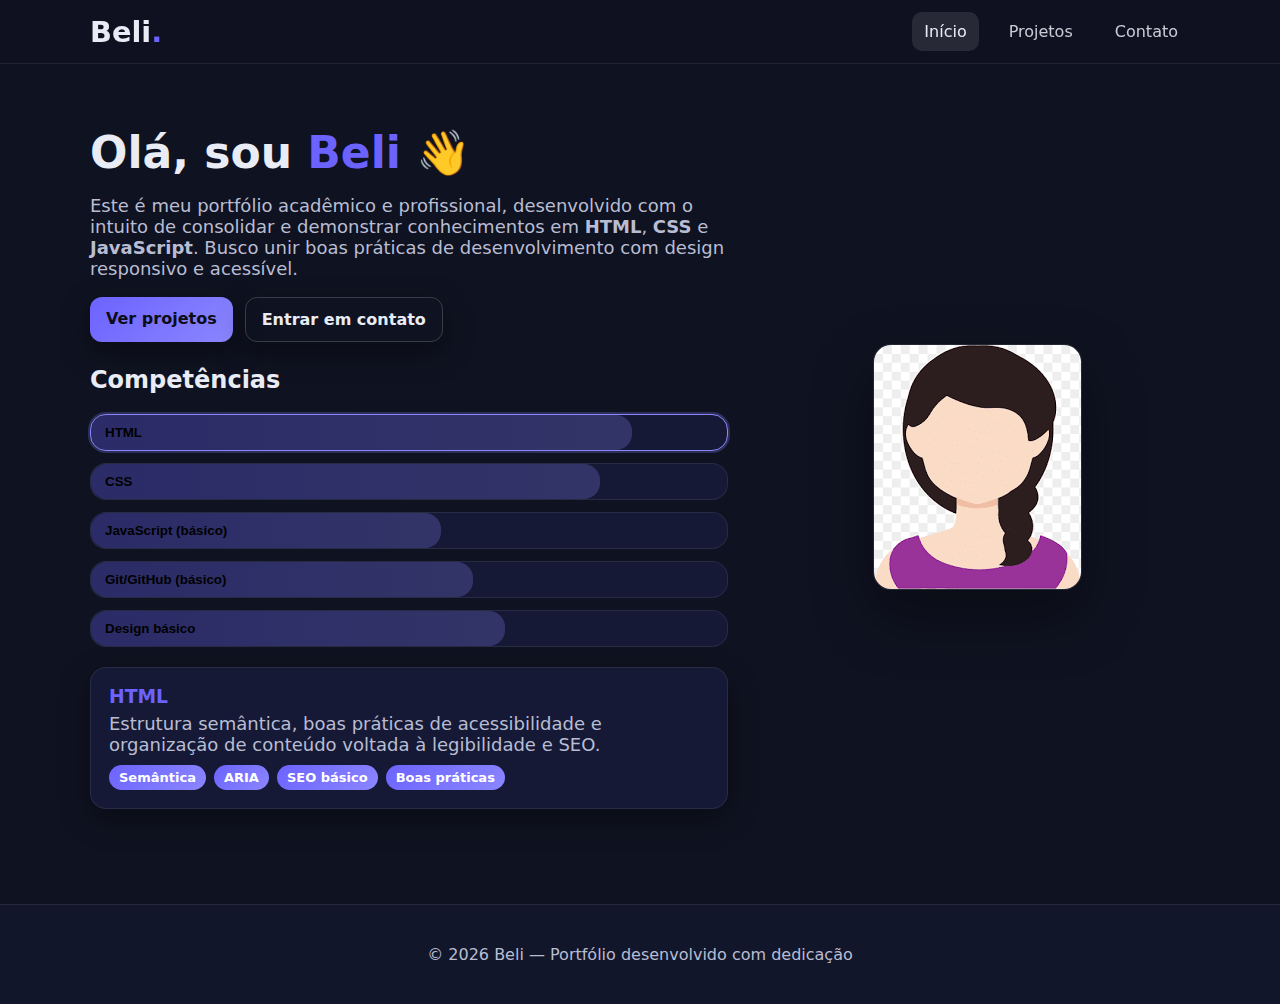
<file: index.html>
<!doctype html>
<html lang="pt-br">
<head>
  <meta charset="utf-8" />
  <meta name="viewport" content="width=device-width, initial-scale=1" />
  <title>Beli • Portfólio</title>
  <link rel="stylesheet" href="body.css" />
</head>
<body>
  <header class="site-header">
    <div class="container nav">
      <a href="index.html" class="logo">Beli<span>.</span></a>
      <nav class="nav__links">
        <a class="active" href="index.html">Início</a>
        <a href="projetos.html">Projetos</a>
        <a href="contato.html">Contato</a>
      </nav>
    </div>
  </header>

  <main class="container hero">
    <div class="hero__text">
      <h1>Olá, sou <span class="accent">Beli</span> 👋</h1>
      <p>
        Este é meu portfólio acadêmico e profissional, desenvolvido com o intuito de consolidar e
        demonstrar conhecimentos em <strong>HTML</strong>, <strong>CSS</strong> e
        <strong>JavaScript</strong>. Busco unir boas práticas de desenvolvimento com design
        responsivo e acessível.
      </p>
      <div class="btns">
        <a class="btn" href="projetos.html">Ver projetos</a>
        <a class="btn btn--outline" href="contato.html">Entrar em contato</a>
      </div>

      <!-- Competências estilizadas -->
      <section class="skills" id="skills">
        <h2>Competências</h2>

        <div class="skills-grid" role="listbox" aria-label="Competências">
          <button class="skill" data-skill="html" aria-selected="true">
            <span class="skill__name">HTML</span>
            <span class="skill__bar" style="--value:85%"></span>
          </button>

          <button class="skill" data-skill="css" aria-selected="false">
            <span class="skill__name">CSS</span>
            <span class="skill__bar" style="--value:80%"></span>
          </button>

          <button class="skill" data-skill="js" aria-selected="false">
            <span class="skill__name">JavaScript (básico)</span>
            <span class="skill__bar" style="--value:55%"></span>
          </button>

          <button class="skill" data-skill="git" aria-selected="false">
            <span class="skill__name">Git/GitHub (básico)</span>
            <span class="skill__bar" style="--value:60%"></span>
          </button>

          <button class="skill" data-skill="design" aria-selected="false">
            <span class="skill__name">Design básico</span>
            <span class="skill__bar" style="--value:65%"></span>
          </button>
        </div>

        <div class="skill-detail" aria-live="polite">
          <h3 id="skillTitle">HTML</h3>
          <p id="skillDesc">
            Estrutura semântica, boas práticas de acessibilidade e organização de conteúdo
            voltada à legibilidade e SEO.
          </p>
          <div class="skill-tags" id="skillTags">
            <span>Semântica</span><span>ARIA</span><span>SEO básico</span><span>Boas práticas</span>
          </div>
        </div>
      </section>
    </div>

    <div class="hero__img">
      <img src="fotos/avatar.webp" alt="Avatar ilustrado de uma estudante de tecnologia" />
    </div>
  </main>

  <footer class="site-footer">
    <div class="container">
      <p>© <span id="year"></span> Beli — Portfólio desenvolvido com dedicação</p>
    </div>
    <script>
      document.getElementById('year').textContent = new Date().getFullYear();

      const data = {
        html: {
          t: 'HTML',
          d: 'Estrutura semântica, acessibilidade (ARIA) e organização do conteúdo para SEO.',
          tags: ['Semântica','ARIA','SEO básico','Boas práticas']
        },
        css: {
          t: 'CSS',
          d: 'Layouts responsivos utilizando Flexbox e Grid, tipografia e microanimações.',
          tags: ['Grid/Flex','Responsividade','Tipografia','Animações']
        },
        js: {
          t: 'JavaScript (básico)',
          d: 'Manipulação do DOM, consumo de dados (JSON/fetch) e eventos simples.',
          tags: ['DOM','Fetch','Eventos','Componentização']
        },
        git: {
          t: 'Git/GitHub (básico)',
          d: 'Commits descritivos, branches e pull requests para versionamento.',
          tags: ['Commits','Branches','PRs','Colaboração']
        },
        design: {
          t: 'Design básico',
          d: 'Hierarquia visual, contraste e composição para interfaces mais claras.',
          tags: ['Hierarquia','Contraste','Composição','Consistência']
        }
      };

      const cards = document.querySelectorAll('.skill');
      const title = document.getElementById('skillTitle');
      const desc  = document.getElementById('skillDesc');
      const tags  = document.getElementById('skillTags');

      function render(key, btn){
        const item = data[key];
        if(!item) return;
        title.textContent = item.t;
        desc.textContent  = item.d;
        tags.innerHTML = item.tags.map(t => `<span>${t}</span>`).join('');
        cards.forEach(c => c.setAttribute('aria-selected','false'));
        btn.setAttribute('aria-selected','true');
      }

      cards.forEach(btn => {
        btn.addEventListener('click', () => render(btn.dataset.skill, btn));
      });
    </script>
  </footer>
</body>
</html>
</file>
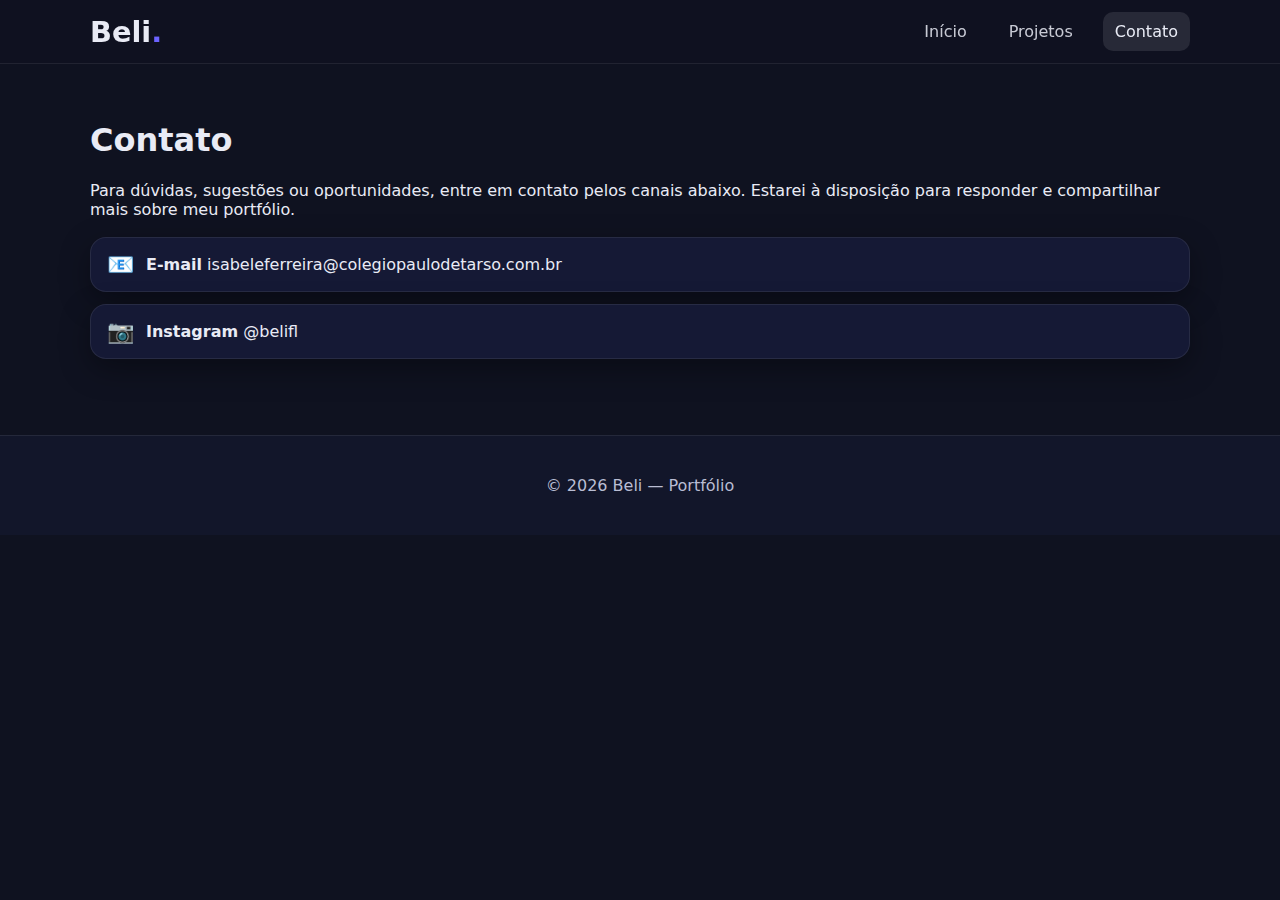
<file: contato.html>
<!doctype html>
<html lang="pt-br">
<head>
  <meta charset="utf-8" />
  <meta name="viewport" content="width=device-width, initial-scale=1" />
  <title>Contato — Beli</title>
  <link rel="stylesheet" href="body.css" />
</head>
<body>
  <header class="site-header">
    <div class="container nav">
      <a href="index.html" class="logo">Beli<span>.</span></a>
      <nav class="nav__links">
        <a href="index.html">Início</a>
        <a href="projetos.html">Projetos</a>
        <a class="active" href="contato.html">Contato</a>
      </nav>
    </div>
  </header>

  <main class="container page-head">
    <h1>Contato</h1>
    <p>
      Para dúvidas, sugestões ou oportunidades, entre em contato pelos canais abaixo.
      Estarei à disposição para responder e compartilhar mais sobre meu portfólio.
    </p>

    <div class="contact-cards">
      <a class="contact-card" href="mailto:isabeleferreira@colegiopaulodetarso.com.br">
        <span class="contact__icon">📧</span>
        <div>
          <strong>E-mail</strong>
          <span>isabeleferreira@colegiopaulodetarso.com.br</span>
        </div>
      </a>

      <a class="contact-card" href="https://instagram.com/belifl" target="_blank" rel="noopener">
        <span class="contact__icon">📷</span>
        <div>
          <strong>Instagram</strong>
          <span>@belifl</span>
        </div>
      </a>
    </div>
  </main>

  <footer class="site-footer">
    <div class="container">
      <p>© <span id="year"></span> Beli — Portfólio </p>
    </div>
    <script>
      document.getElementById('year').textContent = new Date().getFullYear();
    </script>
  </footer>
</body>
</html>
</file>
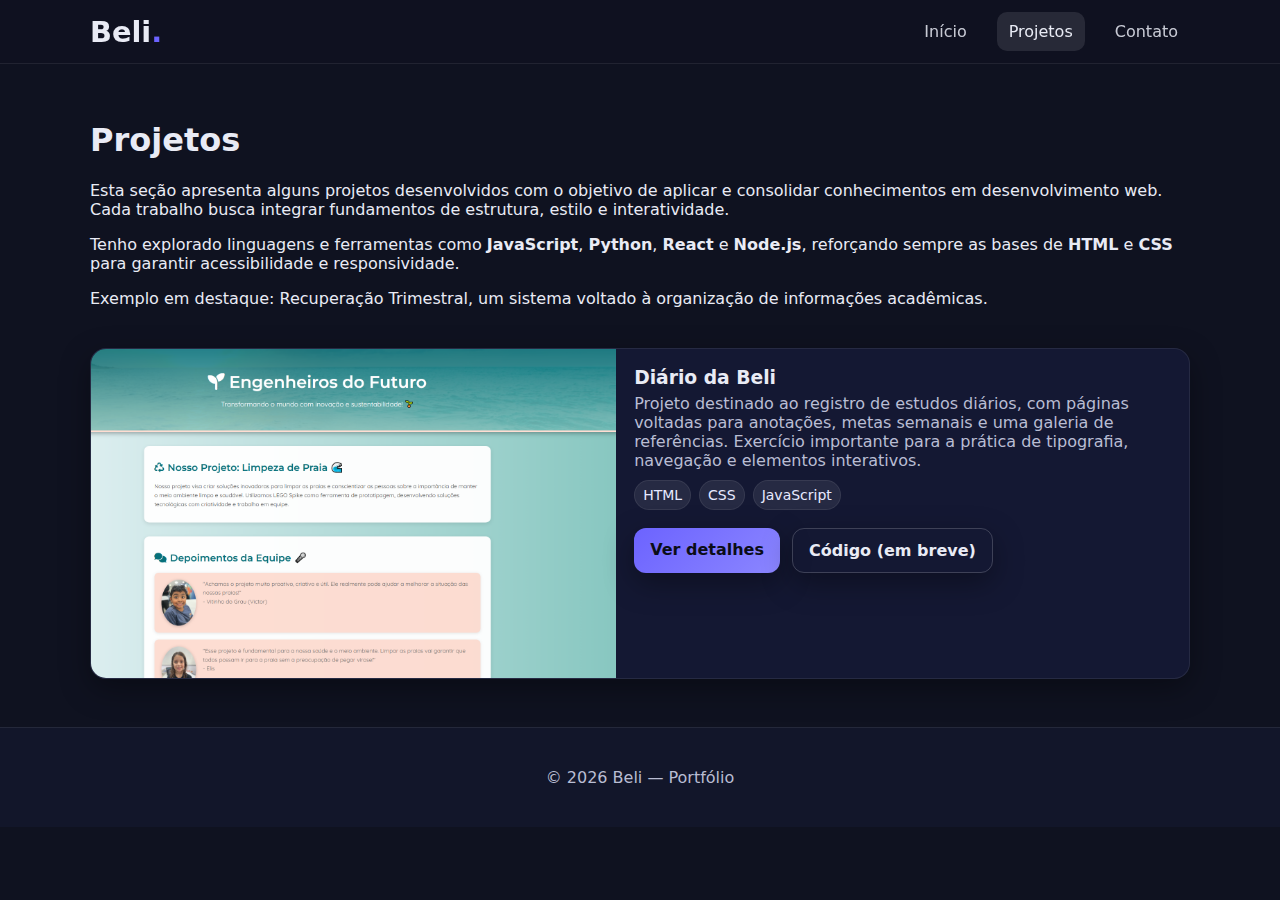
<file: projetos.html>
<!doctype html>
<html lang="pt-br">
<head>
  <meta charset="utf-8" />
  <meta name="viewport" content="width=device-width, initial-scale=1" />
  <title>Projetos — Beli</title>
  <link rel="stylesheet" href="body.css" />
</head>
<body>
  <header class="site-header">
    <div class="container nav">
      <a href="index.html" class="logo">Beli<span>.</span></a>
      <nav class="nav__links">
        <a href="index.html">Início</a>
        <a class="active" href="projetos.html">Projetos</a>
        <a href="contato.html">Contato</a>
      </nav>
    </div>
  </header>

  <main class="container">
    <section class="page-head">
      <h1>Projetos</h1>
      <p>
        Esta seção apresenta alguns projetos desenvolvidos com o objetivo de aplicar
        e consolidar conhecimentos em desenvolvimento web. Cada trabalho busca
        integrar fundamentos de estrutura, estilo e interatividade.
      </p>
      <p>
        Tenho explorado linguagens e ferramentas como <strong>JavaScript</strong>,
        <strong>Python</strong>, <strong>React</strong> e <strong>Node.js</strong>,
        reforçando sempre as bases de <strong>HTML</strong> e <strong>CSS</strong>
        para garantir acessibilidade e responsividade.
      </p>
      <p>
        Exemplo em destaque:
        <a href="https://github.com/beli10k/Desenvolvimento-de-Sistemas---Recupera-o-Trimestral"
           target="_blank" rel="noopener noreferrer">Recuperação Trimestral</a>,
        um sistema voltado à organização de informações acadêmicas.
      </p>
    </section>

    <section class="cards">
      <article class="card">
        <img class="card__img" src="fotos/fotosite.webp" alt="Mockup do projeto Diário da Beli" />
        <div class="card__content">
          <h3>Diário da Beli</h3>
          <p>
            Projeto destinado ao registro de estudos diários, com páginas voltadas para
            anotações, metas semanais e uma galeria de referências. Exercício importante
            para a prática de tipografia, navegação e elementos interativos.
          </p>
          <ul class="techs">
            <li>HTML</li>
            <li>CSS</li>
            <li>JavaScript</li>
          </ul>
          <div class="btns">
            <a class="btn" href="#">Ver detalhes</a>
            <a class="btn btn--outline" href="#">Código (em breve)</a>
          </div>
        </div>
      </article>
    </section>
  </main>

  <footer class="site-footer">
    <div class="container">
      <p>© <span id="year"></span> Beli — Portfólio </p>
    </div>
    <script>
      document.getElementById('year').textContent = new Date().getFullYear();
    </script>
  </footer>
</body>
</html>
</file>
<file: body.css>
/* ====== Tokens ====== */
:root{
  --bg:#0f1220;
  --bg-2:#12162a;
  --card:#151935;               /* base dos cards (glass leve) */
  --border:rgba(255,255,255,.08);
  --text:#e9ebf5;
  --muted:#b9bdd3;
  --accent:#6c63ff;
  --accent-2:#8b86ff;
  --radius:16px;
  --shadow:0 10px 30px rgba(0,0,0,.35);
  --transition:.2s ease;
  --focus:0 0 0 3px rgba(108,99,255,.35);
}

*{box-sizing:border-box}
html,body{height:100%}
html,body{
  margin:0;padding:0;background:var(--bg);color:var(--text);
  font-family:Inter,system-ui,Segoe UI,Roboto,Arial,Helvetica,sans-serif;
  -webkit-font-smoothing:antialiased;text-rendering:optimizeLegibility;
}
img{max-width:100%;height:auto}
a{color:var(--text);text-decoration:none}

/* ====== Layout ====== */
.container{width:min(1100px,92%);margin-inline:auto}

/* ====== Header / Nav ====== */
.site-header{
  position:sticky;top:0;z-index:50;
  backdrop-filter:blur(8px);
  background:rgba(15,18,32,.9);
  border-bottom:1px solid var(--border);
}
.nav{display:flex;align-items:center;justify-content:space-between;padding:12px 0}
.logo{font-weight:800;font-size:1.8rem}
.logo span{color:var(--accent)}

/* links desktop */
.nav__links{display:flex;gap:18px}
.nav__links a{
  opacity:.85;margin-left:0;padding:10px 12px;border-radius:10px;transition:var(--transition)
}
.nav__links a:hover{opacity:1;background:rgba(255,255,255,.06)}
.nav__links a.active{opacity:1;background:rgba(255,255,255,.1)}

/* toggle mobile */
.nav__toggle{display:none;flex-direction:column;gap:4px;background:none;border:0;cursor:pointer}
.nav__toggle span{width:24px;height:2px;background:#fff;border-radius:2px;display:block}

/* ====== Hero ====== */
.hero{
  display:grid;grid-template-columns:1.2fr .8fr;gap:36px;
  min-height:calc(100vh - 90px);align-items:center;position:relative;
}
.hero__text h1{font-size:clamp(28px,4vw,44px);line-height:1.1;margin:0 0 8px}
.lead,.hero__text p{color:var(--muted);font-size:clamp(15px,1.5vw,18px)}
.accent{color:var(--accent)}

/* badges */
.badges{display:flex;gap:8px;flex-wrap:wrap;margin:16px 0 4px}
.badge{
  background:linear-gradient(180deg, rgba(108,99,255,.18), rgba(139,134,255,.12));
  color:#e9ebff;border:1px solid var(--border);
  padding:6px 10px;border-radius:999px;font-size:.85rem
}

/* buttons */
.btns{display:flex;gap:12px;margin:18px 0 8px;flex-wrap:wrap}
.btn{
  background:linear-gradient(135deg,var(--accent),var(--accent-2));
  padding:12px 16px;border-radius:12px;box-shadow:var(--shadow);
  font-weight:700;transition:transform .15s ease, box-shadow .15s ease; color:#0b0d18
}
.btn:hover{transform:translateY(-2px)}
.btn:active{transform:none;box-shadow:none}
.btn:focus-visible{outline:none;box-shadow:var(--focus)}
.btn--outline{background:transparent;border:1.5px solid rgba(255,255,255,.18);color:var(--text)}

/* skills */
.skills{margin-top:24px}
.tags{display:flex;gap:10px;flex-wrap:wrap;padding:0;list-style:none}
.tags li{padding:0} /* zera padding do li porque o botão já tem */
.tag{
  background:rgba(255,255,255,.08);border:1px solid var(--border);
  padding:8px 12px;border-radius:999px;cursor:pointer;font-weight:600;color:#eaeaff;
  transition:transform .12s ease, background .2s, border-color .2s;
}
.tag:hover{transform:translateY(-1px);background:rgba(255,255,255,.1);border-color:rgba(108,99,255,.4)}
.skill-hint{color:var(--muted);font-size:.95rem}
.skill-note{
  margin-top:10px;padding:12px 14px;border:1px dashed rgba(108,99,255,.35);
  border-radius:12px;background:rgba(108,99,255,.06);color:#e9ebff
}

/* avatar + luz */
.hero__img{justify-self:center;background:radial-gradient(120px 140px at 50% 40%, rgba(108,99,255,.35), transparent 70%)}
.hero__img img{
  width:min(340px,100%);height:auto;border-radius:18px;border:1px solid var(--border);
  background:linear-gradient(180deg, rgba(255,255,255,.02), rgba(255,255,255,.01));
  box-shadow:0 25px 60px rgba(0,0,0,.35);
}

/* blob decorativo */
.blob{
  position:fixed;inset:auto -120px -120px auto;width:480px;height:480px;z-index:0;pointer-events:none;
  background:radial-gradient(closest-side, rgba(108,99,255,.28), rgba(108,99,255,0));
  filter:blur(28px);animation:float 9s ease-in-out infinite alternate;
}
@keyframes float{to{transform:translate(-10px,-12px) scale(1.05)}}

/* ====== Página: Projetos ====== */
.page-head{padding:36px 0 10px}
.cards{display:grid;gap:18px;margin:14px 0 48px}
.card{
  background:color-mix(in srgb, var(--card) 92%, transparent);
  border:1px solid var(--border);border-radius:var(--radius);box-shadow:var(--shadow);
  overflow:hidden;display:grid;grid-template-columns:1.1fr 1.2fr;transition:transform .15s ease, border-color .2s;
}
.card:hover{transform:translateY(-2px);border-color:rgba(108,99,255,.35)}
.card__img{width:100%;height:100%;object-fit:cover}
.card__content{padding:18px}
.card h3{margin:0 0 6px}
.card p{color:var(--muted);margin:0 0 10px}

.techs{display:flex;gap:8px;list-style:none;padding:0;margin:0 0 14px}
.techs li{
  background:rgba(255,255,255,.08);border:1px solid var(--border);
  padding:6px 8px;border-radius:999px;font-size:14px;color:#e6e9ff
}

/* ====== Contato ====== */
.contact-cards{display:grid;gap:12px;margin:18px 0 36px}
.contact-card{
  display:flex;gap:12px;align-items:center;background:var(--card);
  border:1px solid var(--border);border-radius:var(--radius);
  padding:14px 16px;box-shadow:var(--shadow);
  transition:transform var(--transition), border-color var(--transition), background var(--transition);
}
.contact-card:hover{transform:translateY(-2px);border-color:rgba(255,255,255,.18);background:#171b39}
.contact__icon{font-size:22px}

/* ====== Footer ====== */
.site-footer{
  border-top:1px solid var(--border);padding:24px 0;margin-top:30px;
  text-align:center;color:var(--muted);background:var(--bg-2)
}

/* ====== Reveal on scroll ====== */
.reveal{opacity:0;transform:translateY(12px);transition:opacity .5s ease, transform .5s ease}
.reveal.is-visible{opacity:1;transform:none}

/* ====== Responsivo ====== */
@media (max-width:900px){
  .hero{grid-template-columns:1fr;gap:22px;padding:26px 0 10px}
  .card{grid-template-columns:1fr}

  .nav__toggle{display:flex}
  .nav__links{
    position:absolute;right:4%;top:72px;flex-direction:column;background:var(--bg-2);
    border:1px solid var(--border);border-radius:14px;padding:10px;display:none;box-shadow:var(--shadow)
  }
  .nav__links.is-open{display:flex}
}

/* ====== Competências estilizadas ====== */
.skills-grid {
  display: grid;
  gap: 12px;
  margin: 20px 0;
}

.skill {
  position: relative;
  display: flex;
  align-items: center;
  justify-content: space-between;
  background: var(--card);
  border: 1px solid var(--border);
  border-radius: var(--radius);
  padding: 10px 14px;
  cursor: pointer;
  transition: transform .15s ease, border-color .2s;
}
.skill:hover {
  transform: translateY(-2px);
  border-color: var(--accent);
}
.skill[aria-selected="true"] {
  border-color: var(--accent-2);
  box-shadow: 0 0 0 2px rgba(139,134,255,.25);
}

.skill__name {
  font-weight: 600;
  z-index: 2;
}
.skill__bar {
  position: absolute;
  left: 0; top: 0; bottom: 0;
  width: var(--value);
  background: linear-gradient(90deg, var(--accent), var(--accent-2));
  border-radius: var(--radius);
  opacity: .25;
  transition: width .4s ease;
  z-index: 1;
}

/* Detalhes da competência */
.skill-detail {
  margin-top: 18px;
  background: var(--card);
  border: 1px solid var(--border);
  border-radius: var(--radius);
  padding: 18px;
  box-shadow: var(--shadow);
}
.skill-detail h3 {
  margin: 0 0 6px;
  color: var(--accent);
}
.skill-detail p {
  margin: 0 0 10px;
  color: var(--muted);
}

/* Tags de apoio */
.skill-tags {
  display: flex;
  flex-wrap: wrap;
  gap: 8px;
}
.skill-tags span {
  background: linear-gradient(135deg, var(--accent) 0%, var(--accent-2) 100%);
  color: #fff;
  padding: 5px 10px;
  border-radius: 999px;
  font-size: 13px;
  font-weight: 600;
}
</file>
